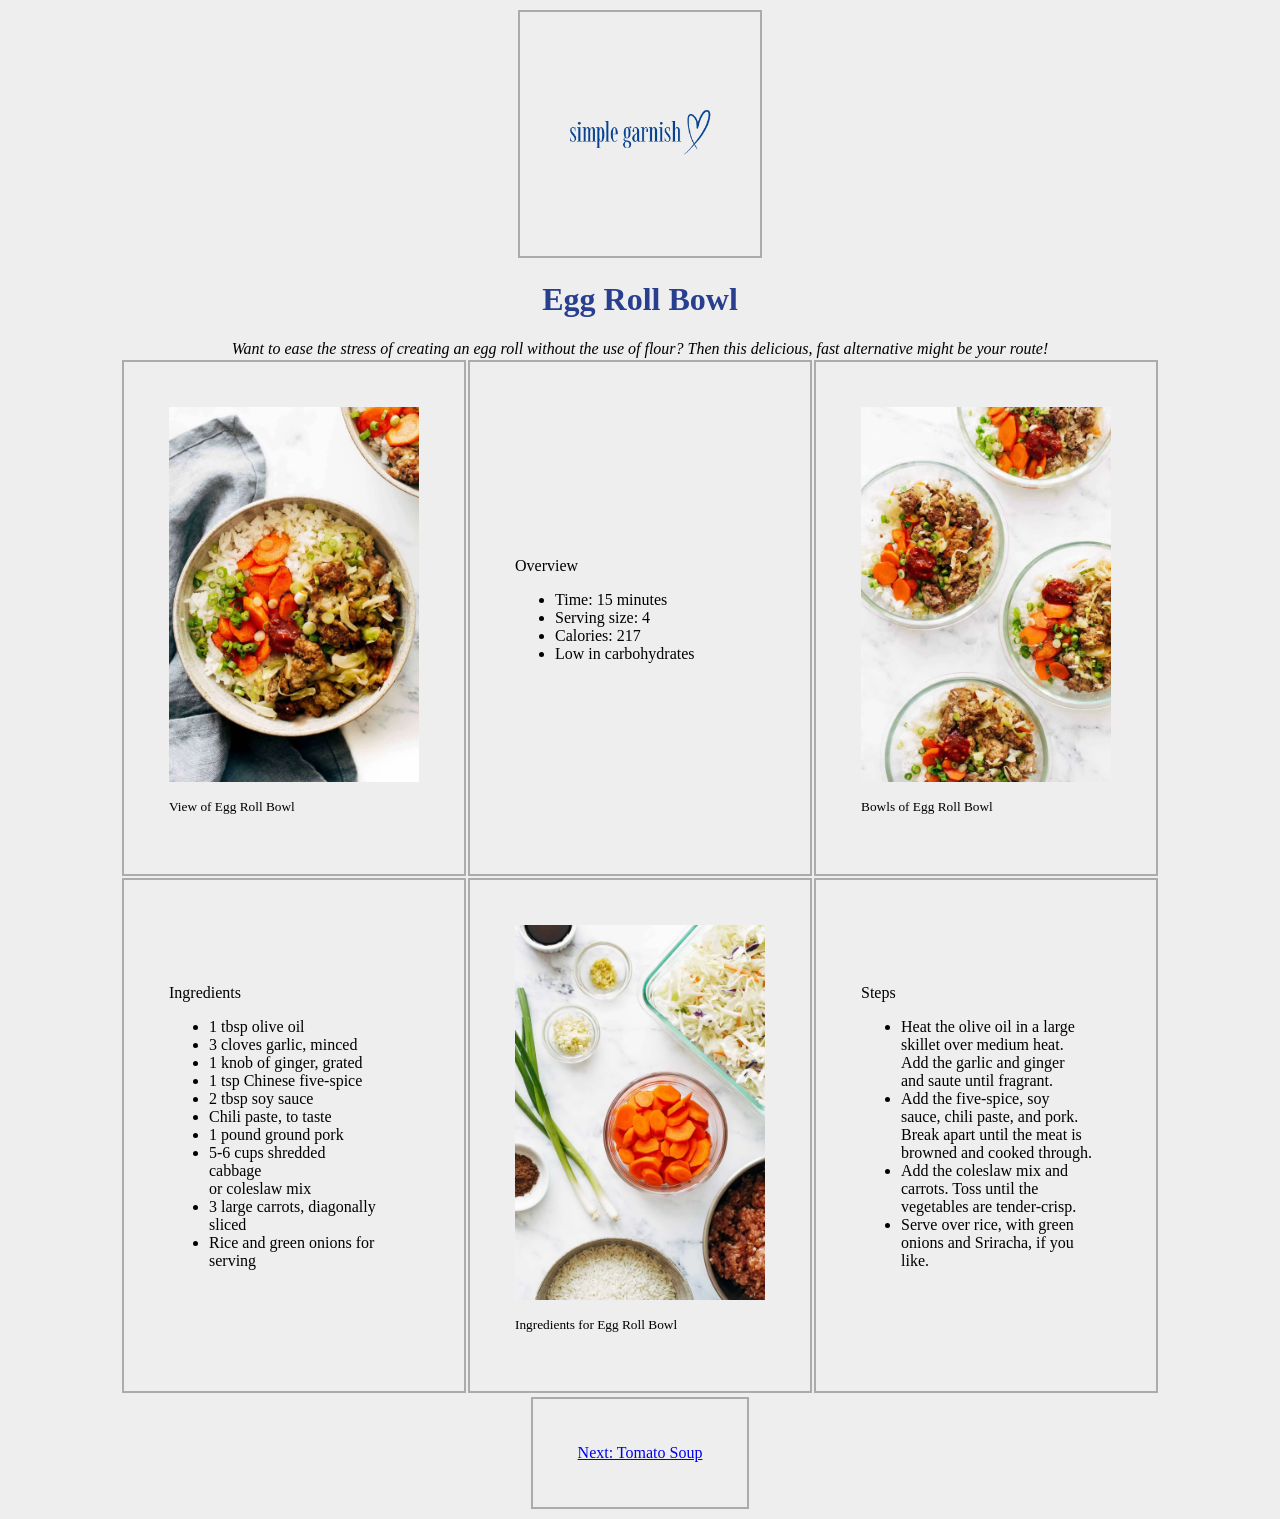
<file: index.html>
<!DOCTYPE html>
<html lang="en">
    <head>
        <meta charset="UTF-8" />
        <title>Egg Roll Bowl | simple garnish</title>
        <link rel="stylesheet" href="styles.css" />
    </head>
    
    <body>
        <table>
            <tr>
                <td>
                    <img src="Pics/Remove%20background%20project%20-%20October%2016,%202026%20at%2022.58.49.PNG" 
                         width="150px" alt="simple garnish logo">
                </td>
            </tr>
        </table>
            
        <table>
            <h1>Egg Roll Bowl</h1>
            <caption>Want to ease the stress of creating an egg roll without the use of flour? Then this delicious, 
            fast alternative might be your route!</caption>
            
            <tr>
                <td>
                    <img src="Pics/eggrollbowl" width="250px" alt="egg roll bowl view">
                    <p>View of Egg Roll Bowl</p>
                </td>
                
                <td>Overview
                    <ul>
                        <li>Time: 15 minutes</li>
                        <li>Serving size: 4</li>
                        <li>Calories: 217</li>
                        <li>Low in carbohydrates</li>
                    </ul>
                </td>
                
                <td>
                    <img src="Pics/eggrollbowl2.webp" width="250px" alt="bowls of egg roll bowl">
                    <p>Bowls of Egg Roll Bowl</p>
                </td>
            </tr>
            
    
            <tr>
                <td>Ingredients
                    <ul>
                        <li>1 tbsp olive oil</li>
                        <li>3 cloves garlic, minced</li>
                        <li>1 knob of ginger, grated</li>
                        <li>1 tsp Chinese five-spice</li>
                        <li>2 tbsp soy sauce</li>
                        <li>Chili paste, to taste</li>
                        <li>1 pound ground pork</li>
                        <li>5-6 cups shredded <br> cabbage <br> or coleslaw mix</li>
                        <li>3 large carrots, diagonally <br> sliced</li>
                        <li>Rice and green onions for <br> serving</li>
                    </ul>
                </td>
                
                <td>
                    <img src="Pics/eggrollbowl3.webp" width=250px alt="egg roll bowl ingredients">
                    <p>Ingredients for Egg Roll Bowl</p>
                </td>
                
                <td>Steps
                    <ul>
                        <li>Heat the olive oil in a large <br> skillet over medium heat. <br> Add the garlic 
                            and ginger 
                            <br> and saute until fragrant.</li>
                        <li>Add the five-spice, soy <br> sauce, chili paste, and pork. <br> Break apart until 
                            the meat is <br> browned and cooked through. </li>
                        <li>Add the coleslaw mix and <br> carrots. Toss until the <br> vegetables are tender-crisp.</li>
                        <li>Serve over rice, with green <br> onions and Sriracha, if you <br> like.</li>
                    </ul>
                </td>
                
                
            </tr>
        </table>
        
        <table>
            <tr>
                <td>
                    <a href="page2.html">Next: Tomato Soup</a>
                </td>
            </tr>
        </table>
    </body>
</html>
</file>
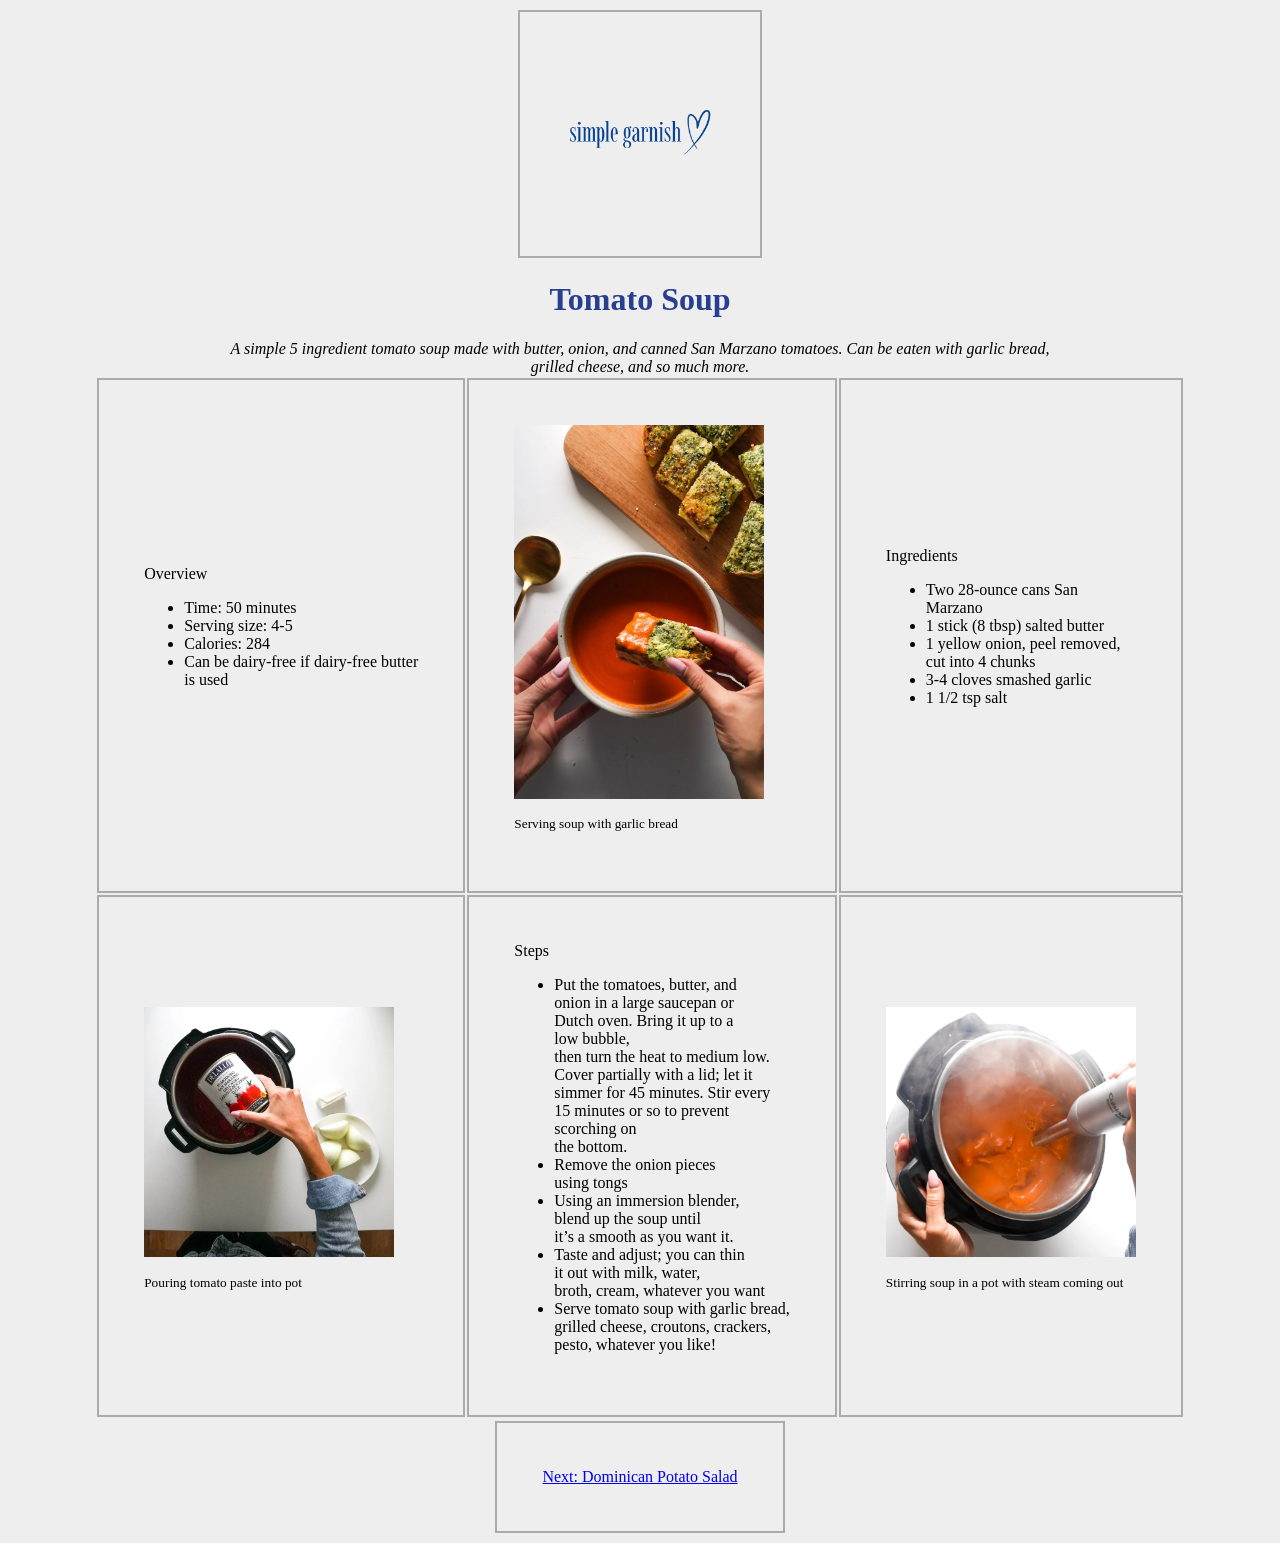
<file: page2.html>
<!DOCTYPE html>
<html lang="en">
    <head>
        <meta charset="UTF-8" />
        <title>Tomato Soup | simple garnish</title>
        <link rel="stylesheet" href="styles.css" />
    </head>
    
    <body>
        <table>
            <tr>
                <td>
                    <img src="Pics/Remove%20background%20project%20-%20October%2016,%202026%20at%2022.58.49.PNG" 
                         width="150px" alt="simple garnish logo">
                </td>
            </tr>
        </table>
            
        <table>
            <h1>Tomato Soup</h1>
            <caption>A simple 5 ingredient tomato soup made with butter, onion, and canned San Marzano 
                tomatoes. Can be eaten with garlic bread, <br> grilled cheese, and so much more.</caption>
            
            <tr>
                <td>Overview
                    <ul>
                        <li>Time: 50 minutes</li>
                        <li>Serving size: 4-5</li>
                        <li>Calories: 284</li>
                        <li>Can be dairy-free if dairy-free butter <br> is used</li>
                    </ul>
                </td>
                
                <td>
                    <img src="Pics/TomatoSoup.jpg.webp" alt="Bowl of tomato soup" width="250px">
                    <p>Serving soup with garlic bread</p>
                </td>
                
                <td>Ingredients
                    <ul>
                        <li>Two 28-ounce cans San <br> Marzano</li>
                        <li>1 stick (8 tbsp) salted butter</li>
                        <li>1 yellow onion, peel removed, <br> cut into 4 chunks</li>
                        <li>3-4 cloves smashed garlic</li>
                        <li>1 1/2 tsp salt</li>
                    </ul>
                </td>
            </tr>
            
    
            <tr>
                <td>
                  <img src="Pics/Tomato-Soup-1-5.jpg.webp" alt="Bowl of tomato soup" width="250px">
                    <p>Pouring tomato paste into pot</p>
                </td>
                
                <td>Steps
                    <ul>
                        <li>Put the tomatoes, butter, and <br> onion
                            in a large saucepan or <br> Dutch oven. Bring it up to a <br> low bubble, <br>
                            then turn the heat to medium low. <br> 
                            Cover partially with a lid; let it <br> simmer for 45 minutes.
                            Stir every <br> 15 minutes or so to prevent <br> scorching on <br> the bottom.</li>
                        <li>Remove the onion pieces <br> using tongs</li>
                        <li>Using an immersion blender, <br> blend up the soup until <br> it’s a smooth as you want it. </li>
                        <li>Taste and adjust; you can thin <br> it out with milk, water, <br> broth, cream, whatever you want</li>
                        <li>Serve tomato soup with garlic bread, <br> grilled cheese, croutons, crackers, <br> pesto, whatever you like! </li>
                    </ul>
                </td>
                
                <td>
                    <img src="Pics/Tomato-Soup-6.jpg.webp" alt="Bowl of tomato soup" width="250px">
                    <p>Stirring soup in a pot with steam coming out</p>
                </td>
                
                
            </tr>
        </table>
        
        <table>
            <tr>
                <td>
                    <a href="page3.html">Next: Dominican Potato Salad</a>
                </td>
            </tr>
        </table>
    </body>
</html>
</file>
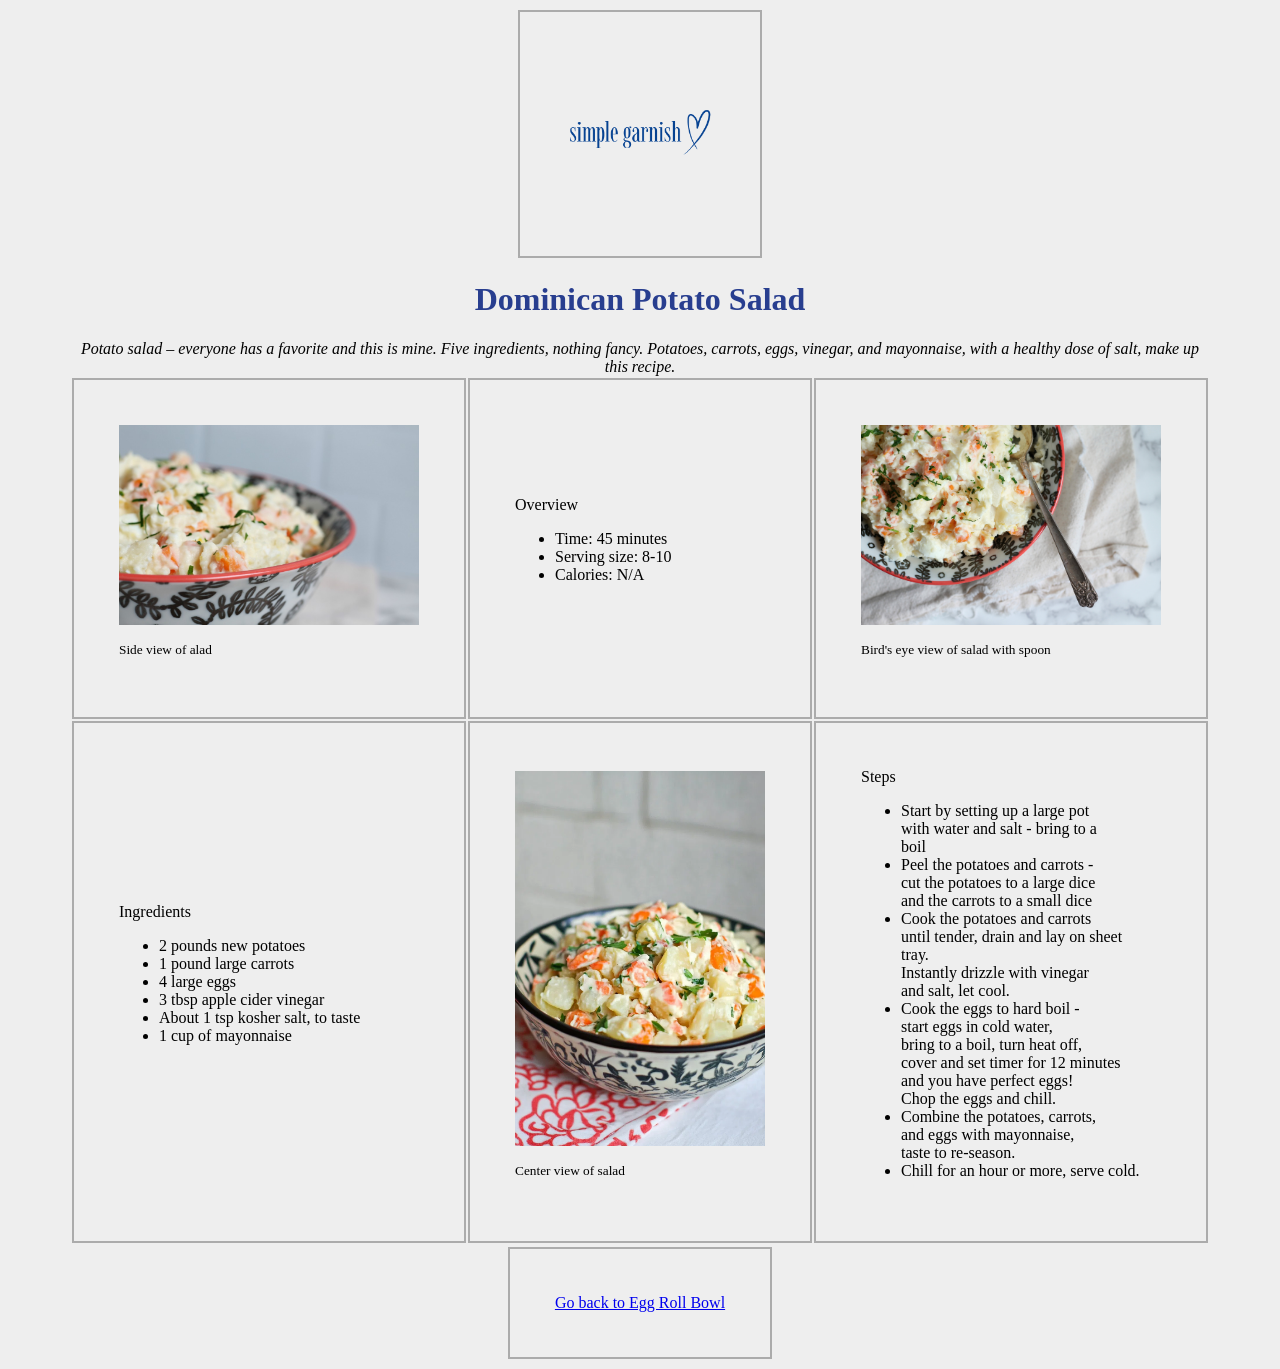
<file: page3.html>
<!DOCTYPE html>
<html lang="en">
    <head>
        <meta charset="UTF-8" />
        <title>Dominican Potato Salad | simple garnish</title>
        <link rel="stylesheet" href="styles.css" />
    </head>
    
    <body>
        <table>
            <tr>
                <td>
                    <img src="Pics/Remove%20background%20project%20-%20October%2016,%202026%20at%2022.58.49.PNG" 
                         width="150px" alt="simple garnish logo">
                </td>
            </tr>
        </table>
            
        <table>
            <h1>Dominican Potato Salad</h1>
            <caption>Potato salad – everyone has a favorite and this is mine. Five ingredients, nothing fancy. 
                Potatoes, carrots, eggs, vinegar, and mayonnaise, with a healthy dose of salt, make up this recipe.</caption>
            
            <tr>
                <td>
                    <img src="Pics/DominicanPotatoSalad.jpg" width="300px" alt="Bowl of Dominican potato salad">
                    <p>Side view of alad</p>
                </td>
                
                <td>Overview
                    <ul>
                        <li>Time: 45 minutes</li>
                        <li>Serving size: 8-10</li>
                        <li>Calories: N/A</li>
                    </ul>
                </td>
                
                <td>
                    <img src="Pics/Dominican-Potato-Salad-04.jpg" width="300px" alt="bowls of egg roll bowl">
                    <p>Bird's eye view of salad with spoon</p>
                </td>
            </tr>
            
    
            <tr>
                <td>Ingredients
                    <ul>
                        <li>2 pounds new potatoes</li>
                        <li>1 pound large carrots</li>
                        <li>4 large eggs</li>
                        <li>3 tbsp apple cider vinegar</li>
                        <li>About 1 tsp kosher salt, to taste</li>
                        <li>1 cup of mayonnaise</li>
                    </ul>
                </td>
                
                <td>
                    <img src="Pics/Dominican-Potato-Salad-Recipe-2.png.webp" width=250px alt="egg roll bowl ingredients">
                    <p>Center view of salad</p>
                </td>
                
                <td>Steps
                    <ul>
                        <li>Start by setting up a large pot <br> with water and salt - bring to a <br> boil</li>
                        <li>Peel the potatoes and carrots - <br> cut the potatoes to a large dice <br> and the carrots to a small dice</li>
                        <li>Cook the potatoes and carrots <br> until tender, drain and lay on sheet <br> tray. <br> Instantly drizzle with vinegar <br> and salt, let cool.</li>
                        <li>Cook the eggs to hard boil - <br> start eggs in cold water, <br> bring to a boil, turn heat off, 
                        <br> cover and set timer for 12 minutes <br> and you have perfect eggs! <br> Chop the eggs and chill.</li>
                        <li>Combine the potatoes, carrots, <br> and eggs with mayonnaise, <br> taste to re-season.</li>
                        <li>Chill for an hour or more, serve cold.</li>
                    </ul>
                </td>
                
                
            </tr>
        </table>
        
        <table>
            <tr>
                <td>
                    <a href="index.html">Go back to Egg Roll Bowl</a>
                </td>
            </tr>
        </table>
    </body>
</html>
</file>
<file: styles.css>
td{
    border: 2px, solid #ababab;
    padding: 45px;
}
table{
    margin:auto;
}

body{
    background-color: #eeeeee
}

h1{
    color: #283e8f;
    text-align:center;
}

a href{
    display:block;
    text-align:right;
}

caption{
    font-style: oblique;
}

p{
    font-size:smaller;
}
</file>
